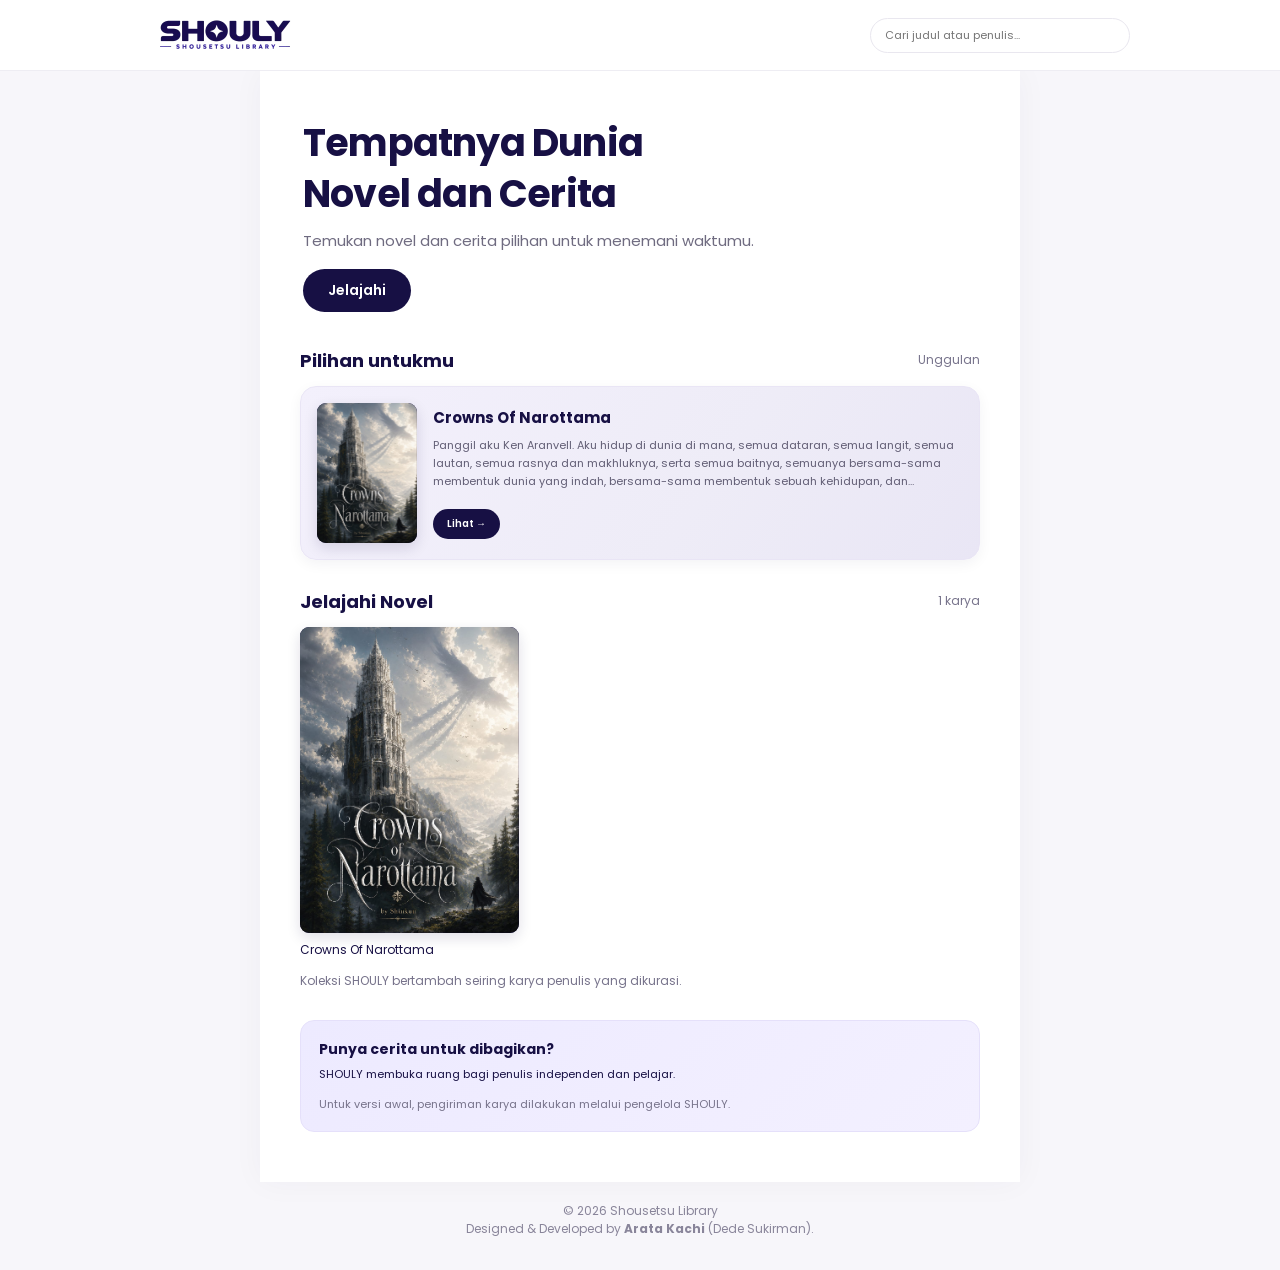
<file: index.html>
<!doctype html>
<html lang="id">
  <head>
    <meta charset="UTF-8" />
    <meta name="viewport" content="width=device-width, initial-scale=1.0" />
    <meta name="theme-color" content="#171044" />

    <title>SHOULY — Shousetsu Library | Baca Novel Digital Indonesia</title>

    <meta
      name="description"
      content="Jelajahi SHOULY, Shousetsu Library, platform membaca novel digital yang menghadirkan cerita menarik dan karya penulis independen Indonesia."
    />
    <meta
      name="keywords"
      content="SHOULY, Shousetsu Library, baca novel online, novel digital, novel Indonesia, cerita fiksi, novel fantasi, karya penulis Indonesia"
    />
    <meta name="author" content="SHOULY" />
    <meta name="robots" content="index, follow" />
    <meta name="googlebot" content="index, follow" />
    <meta name="application-name" content="SHOULY" />

    <link rel="canonical" href="https://DOMAIN-KAMU/" />

    <link rel="icon" type="image/jpg" href="./assets/favicon.jpg" />

    <meta property="og:type" content="website" />
    <meta property="og:title" content="SHOULY — Shousetsu Library" />
    <meta
      property="og:description"
      content="Temukan cerita, jelajahi dunia. Baca berbagai novel digital dan karya penulis Indonesia bersama SHOULY."
    />
    <meta property="og:site_name" content="SHOULY" />
    <meta property="og:locale" content="id_ID" />
    <meta property="og:url" content="https://DOMAIN-KAMU/" />
    <meta property="og:image" content="https://DOMAIN-KAMU/og-image.jpg" />
    <meta property="og:image:alt" content="SHOULY — Shousetsu Library" />

    <meta name="twitter:card" content="summary_large_image" />
    <meta name="twitter:title" content="SHOULY — Shousetsu Library" />
    <meta
      name="twitter:description"
      content="Temukan cerita, jelajahi dunia bersama SHOULY."
    />
    <meta name="twitter:image" content="https://DOMAIN-KAMU/og-image.jpg" />

    <link rel="preconnect" href="https://fonts.googleapis.com" />
    <link rel="preconnect" href="https://fonts.gstatic.com" crossorigin />
    <link
      href="https://fonts.googleapis.com/css2?family=DM+Serif+Display&family=Poppins:wght@400;500;600;700&display=swap"
      rel="stylesheet"
    />

    <link rel="stylesheet" href="style.css" />
  </head>
  <body>
    <header class="topbar">
      <a class="brand" href="#home">
        <img
          src="assets/logo.webp"
          alt="SHOULY — Shousetsu Library"
          class="brand-logo"
          onerror="
            this.hidden = true;
            this.nextElementSibling.hidden = false;
          "
        />
        <span class="brand-fallback" hidden>
          <b>SHOULY</b>
          <small>SHOUSETSU LIBRARY</small>
        </span>
      </a>
      <button
        class="search-toggle"
        id="searchToggle"
        aria-label="Buka pencarian"
      >
        <span>⌕</span>
      </button>

      <div class="search-box" id="searchBox">
        <button class="search-back" id="searchBack" aria-label="Kembali">
          ←
        </button>
        <input
          id="searchInput"
          type="search"
          placeholder="Cari judul atau penulis..."
        />
        <button
          class="search-clear"
          id="searchClear"
          aria-label="Hapus pencarian"
        >
          ×
        </button>
      </div>
    </header>

    <main>
      <section id="homePage" class="page active">
        <section class="welcome">
          <h1>
            Tempatnya Dunia<br />
            Novel dan Cerita
          </h1>
          <p>Temukan novel dan cerita pilihan untuk menemani waktumu.</p>
          <button class="primary-button" id="exploreButton">Jelajahi</button>
        </section>

        <section class="featured-section">
          <div class="section-heading">
            <h2>Pilihan untukmu</h2>
            <span>Unggulan</span>
          </div>
          <div id="featuredContainer"></div>
        </section>

        <section class="catalog-section" id="catalog">
          <div class="section-heading">
            <h2>Jelajahi Novel</h2>
            <span id="catalogCount">0 karya</span>
          </div>
          <div id="bookGrid" class="book-grid"></div>
          <p class="muted-note">
            Koleksi SHOULY bertambah seiring karya penulis yang dikurasi.
          </p>
        </section>

        <section class="contribute-card">
          <h2>Punya cerita untuk dibagikan?</h2>
          <p>SHOULY membuka ruang bagi penulis independen dan pelajar.</p>
          <p class="small-note">
            Untuk versi awal, pengiriman karya dilakukan melalui pengelola
            SHOULY.
          </p>
        </section>
      </section>

      <section id="searchPage" class="page">
        <button class="back-button" id="searchPageBack">
          ← <span>Kembali</span>
        </button>

        <div class="search-results-heading">
          <h1>Hasil Pencarian</h1>
          <p id="searchResultInfo"></p>
        </div>

        <div id="searchResultsGrid" class="book-grid"></div>
      </section>

      <section id="detailPage" class="page">
        <button class="back-button" id="detailBack">
          ← <span>Kembali</span>
        </button>
        <div id="detailContent"></div>
      </section>

      <section id="readerPage" class="page reader-page">
        <div class="reader-top">
          <button class="back-button" id="readerBack">
            ← <span>Detail buku</span>
          </button>
        </div>
        <div class="reader-content">
          <p class="eyebrow" id="chapterNumber">BAB 01</p>
          <h1 id="chapterTitle">Judul Bab</h1>
          <article id="chapterBody" class="chapter-body"></article>
        </div>
        <nav class="reader-nav">
          <button class="secondary-button" id="prevChapter">
            ← Sebelumnya
          </button>
          <span id="chapterProgress">1 / 1</span>
          <button class="secondary-button" id="nextChapter">
            Selanjutnya →
          </button>
        </nav>
      </section>
    </main>

    <footer>
      <p>
        &copy; 2026 Shousetsu Library <br> Designed & Developed by
        <strong>Arata Kachi</strong> (Dede Sukirman).
      </p>
    </footer>
    <script src="app.js"></script>
  </body>
</html>
</file>
<file: style.css>
* {
    box-sizing: border-box;
}

:root {
    --ink: #171044;
    --purple: #302080;
    --violet: #5142b5;
    --pale: #edeaff;
    --soft: #e9e8ed;
    --muted: #77738b;
    --ease: cubic-bezier(.22, 1, .36, 1);
}

html {
    scroll-behavior: smooth;
}

body {
    margin: 0;
    background: #f7f6fa;
    color: var(--ink);
    font-family: Poppins, Arial, sans-serif;
    font-size: 16px;
}

button, input {
    font: inherit;
}

button {
    cursor: pointer;
}

.topbar {
    min-height: 66px;
    padding: 10px max(20px, calc((100vw - 980px)/2));
    display: flex;
    align-items: center;
    justify-content: space-between;
    gap: 18px;
    background: #fff;
    position: sticky;
    top: 0;
    z-index: 5;
    border-bottom: 1px solid #eeedf3;
    transition: box-shadow .35s var(--ease);
}

.topbar:focus-within {
    box-shadow: 0 5px 20px #1710440a;
}

.brand {
    display: flex;
    align-items: center;
    text-decoration: none;
    color: var(--ink);
    min-width: 112px;
}

.brand-logo {
    width: 150px;
    height: auto;
    max-height: 54px;
    object-fit: contain;
}

.brand-fallback {
    display: flex;
    flex-direction: column;
    line-height: 1;
}

.brand-fallback b {
    font-size: 24px;
    letter-spacing: -1.8px;
}

.brand-fallback small {
    font-size: 6px;
    letter-spacing: 2px;
}

.search-box {
    display: flex;
    align-items: center;
    gap: 8px;
    border: 1px solid #e9e7ef;
    border-radius: 24px;
    padding: 7px 12px;
    max-width: 260px;
    width: 100%;
    transition: border-color .3s var(--ease), box-shadow .3s var(--ease), background .3s var(--ease);
}

.search-box:focus-within {
    border-color: var(--violet);
    background: #fff;
    box-shadow: 0 0 0 4px #5142b512;
}

.search-box span {
    font-size: 23px;
}

.search-box input {
    border: 0;
    outline: 0;
    width: 100%;
    min-width: 0;
    font-size: 11px;
    color: var(--ink);
}

main {
    width: min(100%, 760px);
    margin: auto;
    background: white;
    min-height: calc(100vh - 110px);
    box-shadow: 0 0 30px #1710440a;
}

.page {
    display: none;
    padding: 24px 22px 40px;
}

.page.active {
    display: block;
    animation: page-enter .65s var(--ease) both;
}

.welcome {
    padding: 12px 3px 25px;
}

.eyebrow {
    font-size: 12px;
    letter-spacing: 1.5px;
    font-weight: 600;
    color: var(--violet);
    margin: 0 0 10px;
}

h1, h2, h3, p {
    margin-top: 0;
}

.welcome h1 {
    font-size: 32px;
    line-height: 1.35;
    margin-bottom: 8px;
    letter-spacing: -.8px;
}

.welcome > p:not(.eyebrow) {
    color: #6f6b80;
    font-size: 15px;
    line-height: 1.75;
}

.primary-button {
    border: 0;
    background: var(--ink);
    color: white;
    border-radius: 30px;
    padding: 11px 25px;
    font-size: 14px;
    font-weight: 600;
    transition: background .3s var(--ease), box-shadow .3s var(--ease), transform .3s var(--ease);
}

.section-heading {
    display: flex;
    justify-content: space-between;
    align-items: center;
    margin-bottom: 12px;
}

.section-heading h2, .chapter-section h2 {
    font-size: 18px;
    margin: 0;
}

.section-heading span {
    font-size: 12px;
    color: var(--muted);
}

.featured-section, .catalog-section {
    margin: 10px 0 28px;
}

.featured-card {
    display: flex;
    gap: 16px;
    background: linear-gradient(125deg, #f3f0fc, #eeecf7 60%, #e9e6f5);
    border-radius: 16px;
    padding: 16px;
    min-height: 160px;
    box-shadow: 0 4px 14px #1710440d;
    border: 1px solid #e9e5f5;
    transition: box-shadow .35s var(--ease), border-color .35s var(--ease);
}

.book-cover {
    background: var(--ink);
    color: white;
    display: flex;
    align-items: center;
    justify-content: center;
    text-align: center;
    letter-spacing: 2px;
    font-weight: 600;
    overflow: hidden;
    box-shadow: 0 5px 14px #17104422;
    isolation: isolate;
}

.book-cover img {
    width: 100%;
    height: 100%;
    object-fit: cover;
    display: block;
    transform: scale(1);
    transition: transform 1.4s cubic-bezier(.16, 1, .3, 1), filter 1.2s ease;
    will-change: transform;
}

.cover-small {
    width: 100px;
    min-width: 100px;
    height: 140px;
    border-radius: 9px;
    font-size: 10px;
}

.featured-info {
    padding: 4px 0;
    min-width: 0;
    display: flex;
    flex-direction: column;
    align-items: flex-start;
}

.featured-info h3 {
    font-size: 15px;
    line-height: 1.4;
    margin: 0 0 8px;
}

.featured-info p {
    font-size: 11px;
    line-height: 1.65;
    color: #625e75;
    margin-bottom: 10px;
    display: -webkit-box;
    -webkit-box-orient: vertical;
    -webkit-line-clamp: 3;
    line-clamp: 3;
    overflow: hidden;
    text-overflow: ellipsis;
}

.text-button {
    border: 0;
    background: var(--ink);
    color: white;
    border-radius: 20px;
    padding: 7px 14px;
    font-size: 10px;
    font-weight: 600;
    margin-top: auto;
    transition: background .3s var(--ease), box-shadow .3s var(--ease), transform .3s var(--ease);
}

.book-grid {
    display: grid;
    grid-template-columns: repeat(3, minmax(0, 1fr));
    gap: 18px 12px;
}

.book-tile {
    border: 0;
    background: none;
    padding: 0;
    text-align: left;
    color: var(--ink);
    min-width: 0;
}

.cover-grid {
    width: 100%;
    aspect-ratio: 3/4.2;
    border-radius: 9px;
    font-size: 11px;
}

.book-tile > span {
    display: block;
    font-size: 12px;
    margin-top: 8px;
    line-height: 1.5;
    transition: color .3s var(--ease);
}

.empty-state {
    border: 1px dashed #d8d5e5;
    border-radius: 12px;
    padding: 24px;
    text-align: center;
    color: var(--muted);
    font-size: 13px;
    line-height: 1.75;
    grid-column: 1/-1;
}

.muted-note, .small-note {
    font-size: 12px;
    color: var(--muted);
    line-height: 1.6;
    margin: 12px 0 0;
}

.contribute-card {
    background: linear-gradient(135deg, #edeaff, #f3f0ff);
    border: 1px solid #e5e0fa;
    border-radius: 14px;
    padding: 18px;
    margin-top: 30px;
    transition: border-color .3s var(--ease), box-shadow .3s var(--ease);
}

.contribute-card h2 {
    font-size: 14px;
    margin-bottom: 6px;
}

.contribute-card p {
    font-size: 11px;
    line-height: 1.6;
    margin-bottom: 0;
}

.back-button {
    border: 0;
    background: none;
    color: var(--ink);
    padding: 4px 0;
    font-size: 13px;
    display: flex;
    gap: 8px;
    align-items: center;
    transition: color .25s var(--ease), transform .25s var(--ease);
}

.back-button span {
    font-size: 11px;
}

.detail-hero {
    display: flex;
    flex-direction: column;
    align-items: center;
    padding: 18px 0 22px;
}

.cover-detail {
    width: min(58%, 220px);
    aspect-ratio: 3/4.2;
    border-radius: 10px;
    font-size: 15px;
}

.detail-hero h1 {
    font-family: "DM Serif Display", Georgia, serif;
    font-size: 22px;
    font-weight: 400;
    margin: 14px 0 0;
    text-align: center;
}

.detail-panel {
    background: var(--soft);
    border-radius: 15px;
    padding: 18px;
    margin: 0 -22px;
}

.meta-line {
    font-size: 13px;
    margin: 0 0 8px;
}

.tag-row {
    display: flex;
    gap: 7px;
    flex-wrap: wrap;
    margin: 13px 0 18px;
}

.tag-row span {
    font-size: 11px;
    background: #77718e;
    color: white;
    border-radius: 20px;
    padding: 4px 10px;
    transition: background .3s var(--ease);
}

.detail-panel h2 {
    font-size: 14px;
    margin-bottom: 8px;
}

.synopsis-text {
    font-size: 14px;
    line-height: 1.85;
    color: #4e4a60;
    display: -webkit-box;
    -webkit-box-orient: vertical;
    -webkit-line-clamp: 3;
    line-clamp: 3;
    overflow: hidden;
}

.synopsis-text.expanded {
    display: block;
    overflow: visible;
}

.synopsis-toggle {
    border: 0;
    background: none;
    color: var(--violet);
    font-size: 12px;
    font-weight: 600;
    padding: 5px 0;
    margin-top: 2px;
}

.full-button {
    width: 100%;
    margin-top: 12px;
}

.chapter-section {
    padding: 22px 0;
}

.chapter-list {
    display: grid;
    gap: 8px;
    margin-top: 12px;
}

.chapter-item {
    border: 1px solid #eeedf3;
    border-radius: 10px;
    padding: 12px;
    text-align: left;
    background: white;
    color: var(--ink);
    font-size: 13px;
    display: flex;
    justify-content: space-between;
    gap: 10px;
    transition: border-color .3s var(--ease), background .3s var(--ease);
}

.chapter-item.is-hidden {
    display: none;
}

.chapter-item.is-hidden.is-visible {
    display: flex;
}

.chapter-more {
    display: block;
    width: 100%;
    margin-top: 12px;
    padding: 11px;
    border: 1px solid #e5e1f2;
    border-radius: 10px;
    background: #f8f7fc;
    color: var(--violet);
    font-size: 12px;
    font-weight: 600;
    transition: background .3s var(--ease), border-color .3s var(--ease);
}

.reader-page {
    padding-top: 14px;
    min-height: 75vh;
}

.reader-top {
    display: flex;
    align-items: center;
    justify-content: space-between;
}

.reader-brand-logo {
    width: 120px;
    max-height: 44px;
    height: auto;
    object-fit: contain;
}

.reader-brand-fallback {
    font-weight: 700;
    font-size: 17px;
}

.reader-content {
    max-width: 600px;
    margin: 40px auto 50px;
}

.reader-content h1 {
    font-family: "DM Serif Display", Georgia, serif;
    font-size: 25px;
    font-weight: 400;
    margin-bottom: 25px;
}

.chapter-body {
    font-family: Georgia, serif;
    font-size: 18px;
    line-height: 1.9;
    color: #292638;
}

.chapter-body p {
    margin-bottom: 22px;
    text-indent: 1.5em;
}

.chapter-body h2, .chapter-body h3 {
    font-family: Poppins, Arial, sans-serif;
    font-size: 15px;
    text-indent: 0;
}

.reader-nav {
    display: flex;
    align-items: center;
    justify-content: space-between;
    gap: 8px;
    border-top: 1px solid #e9e7ef;
    padding-top: 16px;
}

.secondary-button {
    border: 0;
    background: var(--pale);
    color: var(--ink);
    border-radius: 25px;
    padding: 10px 13px;
    font-size: 10px;
    transition: background .3s var(--ease), transform .3s var(--ease), box-shadow .3s var(--ease);
}

.secondary-button:disabled {
    opacity: .4;
    cursor: not-allowed;
}

#chapterProgress {
    font-size: 12px;
    color: var(--muted);
    white-space: nowrap;
}

footer {
    text-align: center;
    padding: 20px;
    color: #89859a;
    font-size: 12px;
}

footer span {
    font-weight: 700;
    color: var(--ink);
}

.brand-fallback[hidden], .reader-brand-fallback[hidden] {
    display: none;
}

.book-cover img + span {
    display: none;
}

.search-toggle {
    display: none;
    border: 0;
    background: transparent;
    color: #171044;
    font-size: 26px;
    cursor: pointer;
}

.search-back, .search-clear {
    display: none;
    border: 0;
    background: transparent;
    color: #171044;
    font-size: 22px;
    cursor: pointer;
}

.search-results-heading {
    margin: 20px 0;
}

.search-results-heading h1 {
    font-size: 23px;
    margin-bottom: 6px;
}

.search-results-heading p {
    color: var(--muted);
    font-size: 13px;
}

#searchInput::-webkit-search-cancel-button {
    -webkit-appearance: none;
    appearance: none;
}

@keyframes page-enter {
    from {
        opacity: 0;
        transform: translateY(12px);
    }
    to {
        opacity: 1;
        transform: translateY(0);
    }
}

@media (hover: hover) {
    .book-cover:hover img {
        transform: scale(1.045);
        filter: saturate(1.04);
    }

    .featured-card:hover {
        border-color: #dcd5f2;
        box-shadow: 0 12px 30px #17104412;
    }

    .book-tile:hover > span {
        color: var(--violet);
    }

    .primary-button:hover, .text-button:hover {
        background: var(--violet);
        box-shadow: 0 7px 18px #5142b533;
    }

    .chapter-item:hover {
        background: #f8f7fc;
        border-color: #d8d2ef;
    }

    .chapter-more:hover {
        background: var(--pale);
        border-color: #d8d0f4;
    }

    .contribute-card:hover {
        border-color: #d8d0f4;
        box-shadow: 0 8px 22px #1710440c;
    }

    .tag-row span:hover {
        background: var(--violet);
    }

    .back-button:hover {
        color: var(--violet);
        transform: translateX(-3px);
    }

    .secondary-button:not(:disabled):hover {
        background: #dcd7fa;
        box-shadow: 0 4px 12px #5142b51a;
    }
}

.book-tile:active, .primary-button:active, .text-button:active, .secondary-button:active:not(:disabled), .chapter-item:active {
    transform: scale(.98);
}

button:focus-visible, a:focus-visible {
    outline: 2px solid var(--violet);
    outline-offset: 4px;
}

@media (min-width: 600px) {
    .page {
        padding: 34px 40px 50px;
    }

    .detail-panel {
        margin: 0 -40px;
        padding: 24px 40px;
    }

    .welcome h1 {
        font-size: 38px;
    }

    .cover-detail {
        width: 190px;
    }
}

@media (max-width: 600px) {
    .topbar {
        display: flex;
        align-items: center;
        gap: 12px;
    }

    .search-toggle {
        display: block;
        margin-left: auto;
    }

    .search-box {
        display: none;
        flex: 1;
        min-width: 0;
        width: auto;
    }

    .topbar.search-active .brand, .topbar.search-active .search-toggle {
        display: none;
    }

    .topbar.search-active .search-box {
        display: flex;
        align-items: center;
        gap: 8px;
    }

    .topbar.search-active .search-back, .topbar.search-active .search-clear {
        display: block;
        flex-shrink: 0;
    }

    .search-box input {
        min-width: 0;
        width: 100%;
        flex: 1;
    }

    .topbar.search-active {
        padding-left: 16px;
        padding-right: 16px;
        justify-content: flex-start;
    }

    .topbar.search-active .search-box {
        flex: 1;
        width: 100%;
        max-width: none;
        min-width: 0;
    }

    .topbar.search-active .search-box input {
        flex: 1;
        width: 100%;
        min-width: 0;
    }
}

@media (max-width: 380px) {
    .page {
        padding-left: 16px;
        padding-right: 16px;
    }

    .detail-panel {
        margin-left: -16px;
        margin-right: -16px;
        padding: 18px 16px;
    }

    .reader-nav {
        gap: 5px;
    }

    .secondary-button {
        padding: 9px 10px;
        font-size: 9px;
    }
}

@media (prefers-reduced-motion: reduce) {
    *, *::before, *::after {
        animation-duration: .01ms !important;
        animation-iteration-count: 1 !important;
        transition-duration: .01ms !important;
        scroll-behavior: auto !important;
    }
}
</file>
